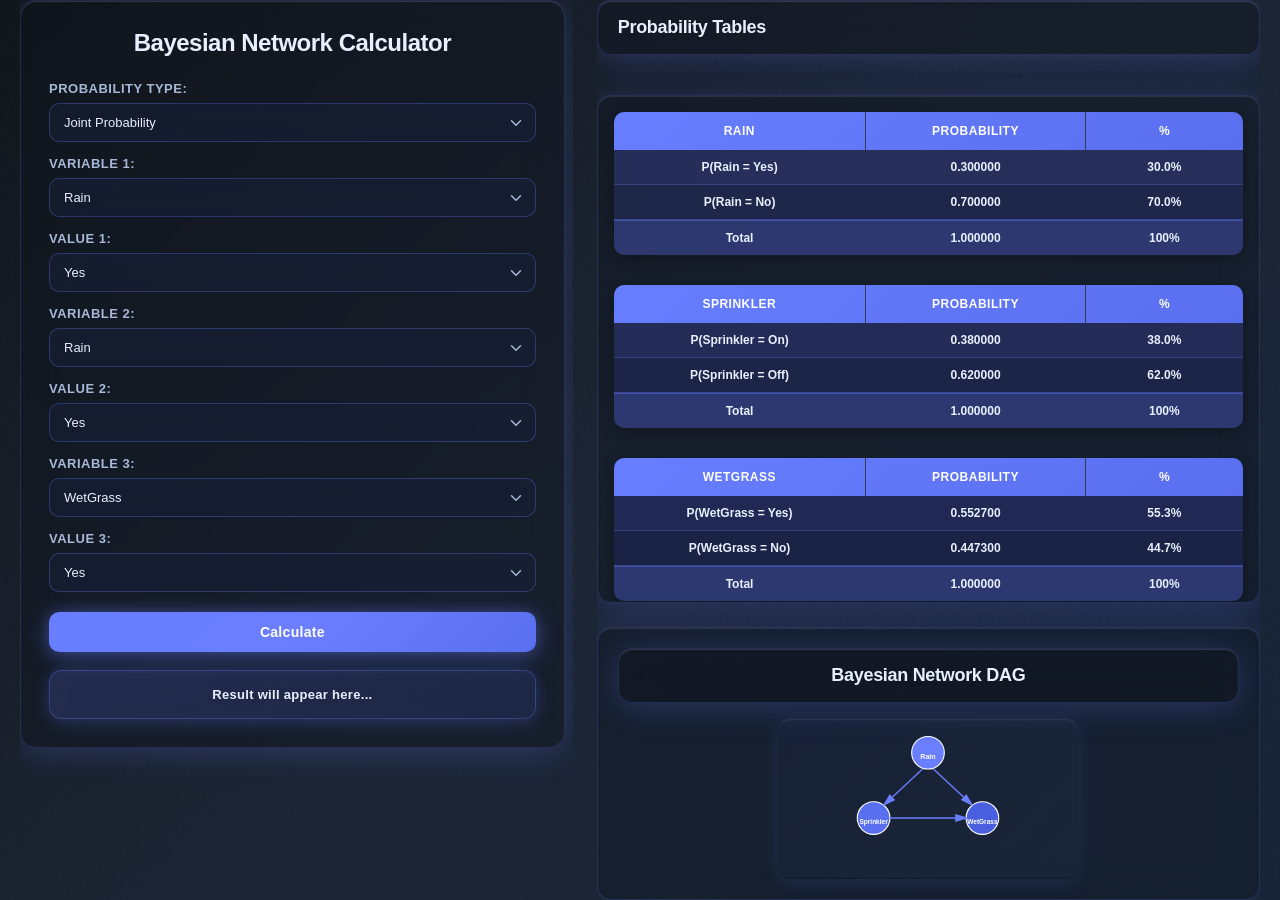
<file: Rain-Sprinkler/index.html>
<!DOCTYPE html>
<html lang="en">
<head>
  <meta charset="UTF-8">
  <title>Bayesian Network Probability Calculator</title>
  <link rel="stylesheet" href="styles.css">
</head>
<body>

<div class="main-wrapper">
  <div class="left-panel">
    <div class="container">
      <h2>Bayesian Network Calculator</h2>

      <label>Probability Type:</label>
      <select id="probType">
        <option value="joint">Joint Probability</option>
        <option value="marginal">Marginal Probability</option>
        <option value="conditional">Conditional Probability</option>
      </select>

      <label>Variable 1:</label>
      <select id="var1">
        <option value="Rain">Rain</option>
        <option value="Sprinkler">Sprinkler</option>
        <option value="WetGrass">WetGrass</option>
      </select>

      <label>Value 1:</label>
      <select id="val1">
        <option value="Yes">Yes</option>
        <option value="No">No</option>
      </select>

      <label id="var2Label">Variable 2:</label>
      <select id="var2" style="display: none;">
        <option value="Rain">Rain</option>
        <option value="Sprinkler">Sprinkler</option>
        <option value="WetGrass">WetGrass</option>
      </select>

      <label id="val2Label">Value 2:</label>
      <select id="val2" style="display: none;">
        <option value="Yes">Yes</option>
        <option value="No">No</option>
      </select>

      <label id="var3Label">Variable 3:</label>
      <select id="var3" style="display: none;">
        <option value="WetGrass">WetGrass</option>
        <option value="Rain">Rain</option>
        <option value="Sprinkler">Sprinkler</option>
      </select>

      <label id="val3Label">Value 3:</label>
      <select id="val3" style="display: none;">
        <option value="Yes">Yes</option>
        <option value="No">No</option>
      </select>

      <label id="condVar1Label">Condition Variable 1:</label>
      <select id="condVar1" style="display: none;">
        <option value="WetGrass">WetGrass</option>
        <option value="Rain">Rain</option>
        <option value="Sprinkler">Sprinkler</option>
      </select>

      <label id="condVal1Label">Condition Value 1:</label>
      <select id="condVal1" style="display: none;">
        <option value="Yes">Yes</option>
        <option value="No">No</option>
      </select>

      <button onclick="calculate()">Calculate</button>

      <div class="result" id="result">
        Result will appear here...
      </div>
    </div>
  </div>

  <div class="table-section">
    <h3>Probability Tables</h3>
    <div id="tableContainer" class="table-wrapper">
    </div>
    
    <div class="dag-container">
      <h3>Bayesian Network DAG</h3>
      <svg width="300" height="160" viewBox="0 0 400 250">
        <!-- Nodes -->
        <circle cx="200" cy="40" r="30" fill="#6b7eff" stroke="#ffffff" stroke-width="2"/>
        <text x="200" y="48" text-anchor="middle" fill="white" font-weight="bold" font-size="13" dominant-baseline="middle">Rain</text>
        
        <circle cx="100" cy="160" r="30" fill="#5a6fef" stroke="#ffffff" stroke-width="2"/>
        <text x="100" y="168" text-anchor="middle" fill="white" font-weight="bold" font-size="12" dominant-baseline="middle">Sprinkler</text>
        
        <circle cx="300" cy="160" r="30" fill="#4a5fdf" stroke="#ffffff" stroke-width="2"/>
        <text x="300" y="168" text-anchor="middle" fill="white" font-weight="bold" font-size="12" dominant-baseline="middle">WetGrass</text>
        
        <!-- Edges with arrows -->
        <defs>
          <marker id="arrowhead" markerWidth="10" markerHeight="10" refX="8" refY="3" orient="auto">
            <polygon points="0 0, 10 3, 0 6" fill="#6b7eff"/>
          </marker>
        </defs>
        
        <line x1="190" y1="70" x2="120" y2="135" stroke="#6b7eff" stroke-width="2.5" marker-end="url(#arrowhead)"/>
        <line x1="210" y1="70" x2="280" y2="135" stroke="#6b7eff" stroke-width="2.5" marker-end="url(#arrowhead)"/>
        <line x1="130" y1="160" x2="270" y2="160" stroke="#6b7eff" stroke-width="2.5" marker-end="url(#arrowhead)"/>
      </svg>
    </div>
  </div>
</div>

<script src="script.js"></script>

</body>
</file>
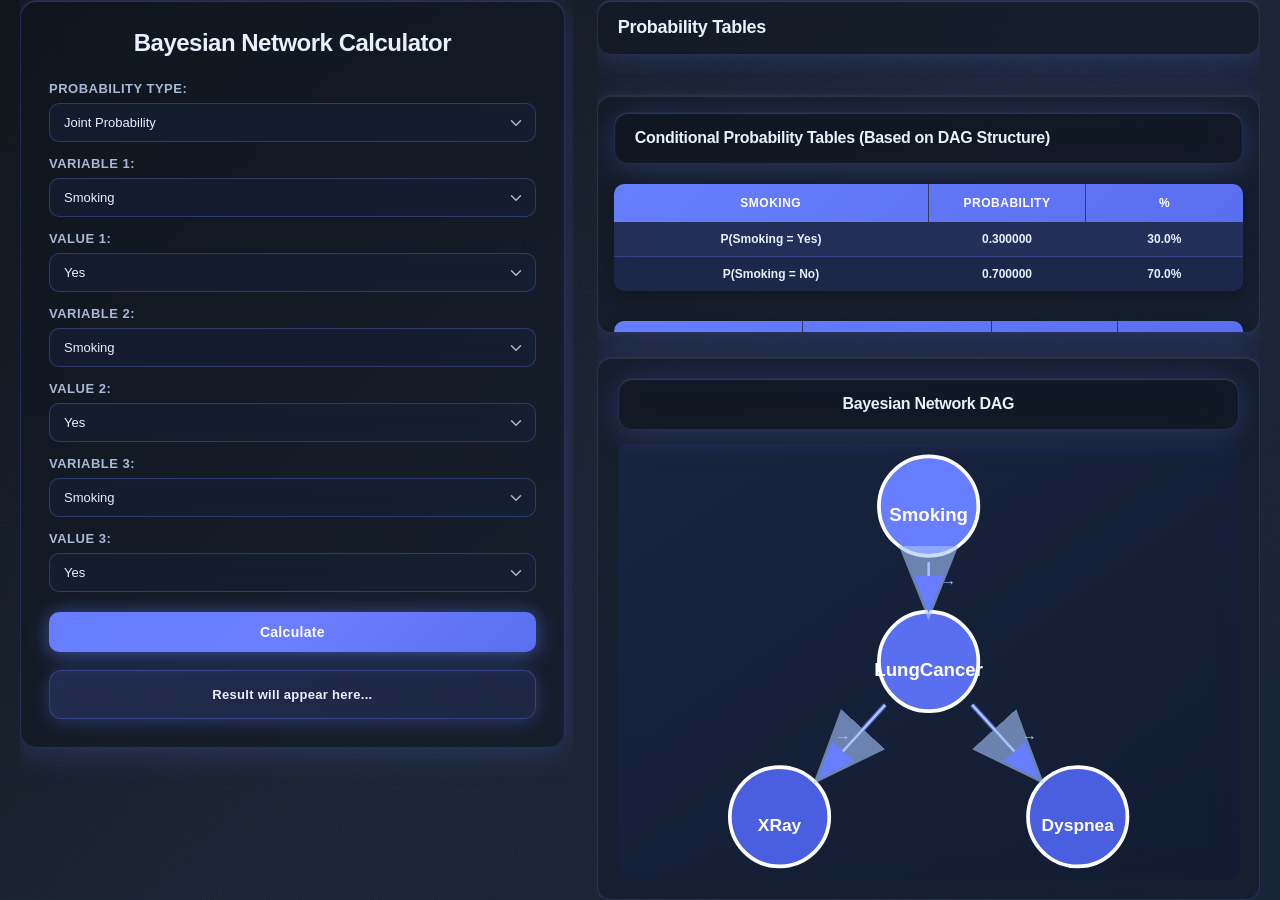
<file: Smoking-LungCancer-XRay-Dyspnea/index.html>
<!DOCTYPE html>
<html lang="en">
<head>
  <meta charset="UTF-8">
  <title>Smoking → LungCancer → XRay/Dyspnea Bayesian Network</title>
  <link rel="stylesheet" href="styles.css">
</head>
<body>

<div class="main-wrapper">
  <div class="left-panel">
    <div class="container">
      <h2>Bayesian Network Calculator</h2>

      <label>Probability Type:</label>
      <select id="probType">
        <option value="joint">Joint Probability</option>
        <option value="marginal">Marginal Probability</option>
        <option value="conditional">Conditional Probability</option>
      </select>

      <label>Variable 1:</label>
      <select id="var1">
        <option value="Smoking">Smoking</option>
        <option value="LungCancer">LungCancer</option>
        <option value="XRay">XRay</option>
        <option value="Dyspnea">Dyspnea</option>
      </select>

      <label>Value 1:</label>
      <select id="val1">
        <option value="Yes">Yes</option>
        <option value="No">No</option>
      </select>

      <label id="var2Label">Variable 2:</label>
      <select id="var2" style="display: none;">
        <option value="Smoking">Smoking</option>
        <option value="LungCancer">LungCancer</option>
        <option value="XRay">XRay</option>
        <option value="Dyspnea">Dyspnea</option>
      </select>

      <label id="val2Label">Value 2:</label>
      <select id="val2" style="display: none;">
        <option value="Yes">Yes</option>
        <option value="No">No</option>
      </select>

      <label id="var3Label">Variable 3:</label>
      <select id="var3" style="display: none;">
        <option value="Smoking">Smoking</option>
        <option value="LungCancer">LungCancer</option>
        <option value="XRay">XRay</option>
        <option value="Dyspnea">Dyspnea</option>
      </select>

      <label id="val3Label">Value 3:</label>
      <select id="val3" style="display: none;">
        <option value="Yes">Yes</option>
        <option value="No">No</option>
      </select>

      <label id="condVar1Label">Condition Variable 1:</label>
      <select id="condVar1" style="display: none;">
        <option value="Smoking">Smoking</option>
        <option value="LungCancer">LungCancer</option>
        <option value="XRay">XRay</option>
        <option value="Dyspnea">Dyspnea</option>
      </select>

      <label id="condVal1Label">Condition Value 1:</label>
      <select id="condVal1" style="display: none;">
        <option value="Yes">Yes</option>
        <option value="No">No</option>
      </select>

      <button onclick="calculate()">Calculate</button>

      <div class="result" id="result">
        Result will appear here...
      </div>
    </div>
  </div>

  <div class="table-section">
    <h3>Probability Tables</h3>
    <div id="tableContainer" class="table-wrapper">
    </div>
    
    <div class="dag-container">
      <h3>Bayesian Network DAG</h3>
      <svg width="100%" height="100%" viewBox="0 0 500 350" style="min-height: 280px;">
        <!-- Background -->
        <defs>
          <linearGradient id="dagBg" x1="0%" y1="0%" x2="100%" y2="100%">
            <stop offset="0%" style="stop-color:#1a2850;stop-opacity:0.5" />
            <stop offset="100%" style="stop-color:#0f1a35;stop-opacity:0.5" />
          </linearGradient>
        </defs>
        <rect width="500" height="350" fill="url(#dagBg)"/>
        
        <!-- Nodes -->
        <!-- Smoking (Top Center) -->
        <circle cx="250" cy="50" r="40" fill="#667eff" stroke="#ffffff" stroke-width="3"/>
        <text x="250" y="58" text-anchor="middle" fill="white" font-weight="900" font-size="15" dominant-baseline="middle">Smoking</text>
        
        <!-- LungCancer (Middle Center) -->
        <circle cx="250" cy="175" r="40" fill="#5a6fef" stroke="#ffffff" stroke-width="3"/>
        <text x="250" y="183" text-anchor="middle" fill="white" font-weight="900" font-size="15" dominant-baseline="middle">LungCancer</text>
        
        <!-- XRay (Bottom Left) -->
        <circle cx="130" cy="300" r="40" fill="#4a5fdf" stroke="#ffffff" stroke-width="3"/>
        <text x="130" y="308" text-anchor="middle" fill="white" font-weight="900" font-size="14" dominant-baseline="middle">XRay</text>
        
        <!-- Dyspnea (Bottom Right) -->
        <circle cx="370" cy="300" r="40" fill="#4a5fdf" stroke="#ffffff" stroke-width="3"/>
        <text x="370" y="308" text-anchor="middle" fill="white" font-weight="900" font-size="14" dominant-baseline="middle">Dyspnea</text>
        
        <!-- Edges with arrows -->
        <defs>
          <marker id="arrowhead" markerWidth="15" markerHeight="15" refX="12" refY="6" orient="auto">
            <polygon points="0 0, 15 6, 0 12" fill="#a8c5ff" stroke="none"/>
          </marker>
          <marker id="arrowhead-glow" markerWidth="15" markerHeight="15" refX="12" refY="6" orient="auto">
            <polygon points="0 0, 15 6, 0 12" fill="#667eff" stroke="none"/>
          </marker>
        </defs>
        
        <!-- Smoking → LungCancer -->
        <line x1="250" y1="95" x2="250" y2="130" stroke="#667eff" stroke-width="4" marker-end="url(#arrowhead)" opacity="0.6"/>
        <line x1="250" y1="95" x2="250" y2="130" stroke="#a8c5ff" stroke-width="2" marker-end="url(#arrowhead-glow)"/>
        <text x="260" y="115" fill="#a8c5ff" font-size="12" font-weight="bold">→</text>
        
        <!-- LungCancer → XRay -->
        <line x1="215" y1="210" x2="165" y2="265" stroke="#667eff" stroke-width="4" marker-end="url(#arrowhead)" opacity="0.6"/>
        <line x1="215" y1="210" x2="165" y2="265" stroke="#a8c5ff" stroke-width="2" marker-end="url(#arrowhead-glow)"/>
        <text x="175" y="240" fill="#a8c5ff" font-size="12" font-weight="bold">→</text>
        
        <!-- LungCancer → Dyspnea -->
        <line x1="285" y1="210" x2="335" y2="265" stroke="#667eff" stroke-width="4" marker-end="url(#arrowhead)" opacity="0.6"/>
        <line x1="285" y1="210" x2="335" y2="265" stroke="#a8c5ff" stroke-width="2" marker-end="url(#arrowhead-glow)"/>
        <text x="325" y="240" fill="#a8c5ff" font-size="12" font-weight="bold">→</text>
      </svg>
    </div>
  </div>
</div>

<script src="script.js"></script>

</body>

</html>
</file>
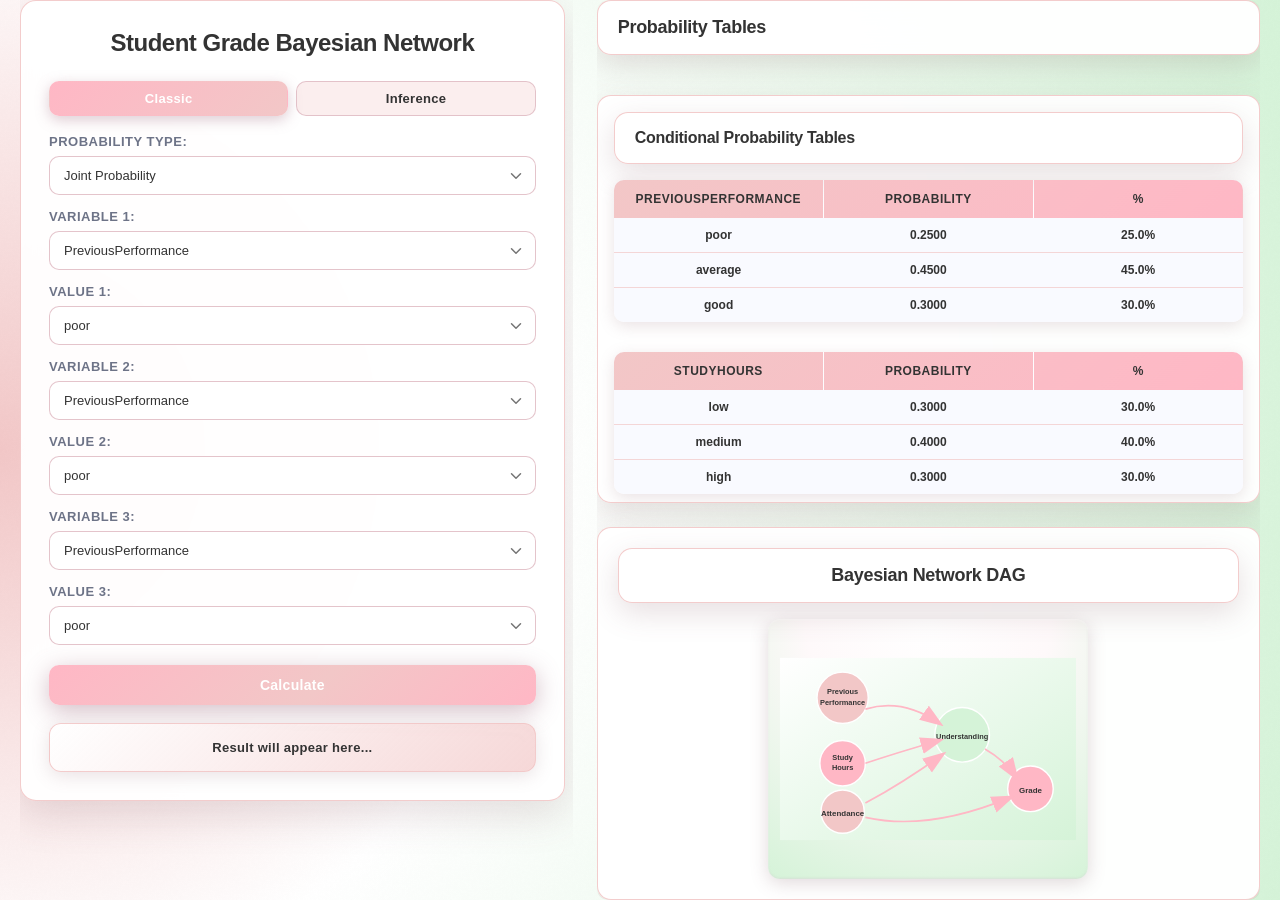
<file: Student-Grade/index.html>
<!DOCTYPE html>
<!-- vanshika -->
<html lang="en">
<head>
  <meta charset="UTF-8">
  <title>Student Grade Bayesian Network</title>
  <link rel="stylesheet" href="styles.css">
</head>
<body>

<div class="main-wrapper">
  <!-- LEFT PANEL -->
  <div class="left-panel">
    <div class="container">
      <h2>Student Grade Bayesian Network</h2>

      <!-- Tab buttons -->
      <div class="tab-bar">
        <button class="tab-btn active" data-tab="tab-classic">Classic</button>
        <button class="tab-btn" data-tab="tab-inference">Inference</button>
      </div>

      <!-- ===== TAB 1: Classic probability ===== -->
      <div id="tab-classic" class="tab-panel active">

        <label>Probability Type:</label>
        <select id="probType">
          <option value="joint">Joint Probability</option>
          <option value="marginal">Marginal Probability</option>
          <option value="conditional">Conditional Probability</option>
        </select>

        <label>Variable 1:</label>
        <select id="var1">
          <option value="PreviousPerformance">PreviousPerformance</option>
          <option value="StudyHours">StudyHours</option>
          <option value="Attendance">Attendance</option>
          <option value="Understanding">Understanding</option>
          <option value="Grade">Grade</option>
        </select>

        <label>Value 1:</label>
        <select id="val1"></select>

        <label id="var2Label">Variable 2:</label>
        <select id="var2" style="display:none;">
          <option value="PreviousPerformance">PreviousPerformance</option>
          <option value="StudyHours">StudyHours</option>
          <option value="Attendance">Attendance</option>
          <option value="Understanding">Understanding</option>
          <option value="Grade">Grade</option>
        </select>

        <label id="val2Label">Value 2:</label>
        <select id="val2" style="display:none;"></select>

        <label id="var3Label">Variable 3:</label>
        <select id="var3" style="display:none;">
          <option value="PreviousPerformance">PreviousPerformance</option>
          <option value="StudyHours">StudyHours</option>
          <option value="Attendance">Attendance</option>
          <option value="Understanding">Understanding</option>
          <option value="Grade">Grade</option>
        </select>

        <label id="val3Label">Value 3:</label>
        <select id="val3" style="display:none;"></select>

        <label id="condVar1Label">Condition Variable:</label>
        <select id="condVar1" style="display:none;">
          <option value="PreviousPerformance">PreviousPerformance</option>
          <option value="StudyHours">StudyHours</option>
          <option value="Attendance">Attendance</option>
          <option value="Understanding">Understanding</option>
          <option value="Grade">Grade</option>
        </select>

        <label id="condVal1Label">Condition Value:</label>
        <select id="condVal1" style="display:none;"></select>

        <button onclick="calculate()">Calculate</button>

        <div class="result" id="result">Result will appear here...</div>
      </div>

      <!-- ===== TAB 2: Inference engine ===== -->
      <div id="tab-inference" class="tab-panel">

        <label>Query Variable:</label>
        <select id="inferQueryVar">
          <!-- filled by JS -->
        </select>

        <label>Inference Method:</label>
        <select id="inferMethod">
          <option value="enumeration">Exact — Enumeration</option>
          <option value="rejection">Approximate — Rejection Sampling</option>
          <option value="likelihood">Approximate — Likelihood Weighting</option>
        </select>

        <label>Evidence:</label>
        <div id="evidenceRows"></div>
        <button onclick="addEvidenceRow()" style="margin-top:8px;background:linear-gradient(135deg,#d5f3d8,#b2e8b8);color:#333;box-shadow:none;font-size:12px;padding:8px;">
          + Add Evidence Variable
        </button>

        <button onclick="runInference()" style="margin-top:12px;">Run Inference</button>

        <div class="result" id="inferResult" style="text-align:left;">Result will appear here...</div>
      </div>

    </div><!-- .container -->
  </div><!-- .left-panel -->

  <!-- RIGHT PANEL -->
  <div class="table-section">
    <h3>Probability Tables</h3>
    <div id="tableContainer" class="table-wrapper"></div>

    <div class="dag-container">
      <h3>Bayesian Network DAG</h3>
      <svg width="100%" height="100%" viewBox="0 0 520 320" style="min-height:260px;">
        <defs>
          <linearGradient id="dagBgStudent" x1="0%" y1="0%" x2="100%" y2="100%">
            <stop offset="0%" style="stop-color:#FFFFFF;stop-opacity:1"/>
            <stop offset="100%" style="stop-color:#D5F3D8;stop-opacity:1"/>
          </linearGradient>
          <marker id="arrowheadStudent" markerWidth="14" markerHeight="14" refX="11" refY="5" orient="auto">
            <polygon points="0 0, 14 5, 0 10" fill="#FFB7C5" stroke="none"/>
          </marker>
        </defs>
        <rect width="520" height="320" fill="url(#dagBgStudent)"/>

        <!-- PreviousPerformance -->
        <circle cx="110" cy="70"  r="45" fill="#F2C7C7" stroke="#fff" stroke-width="2.5"/>
        <text x="110" y="64"  text-anchor="middle" fill="#333" font-weight="700" font-size="13">Previous</text>
        <text x="110" y="82"  text-anchor="middle" fill="#333" font-weight="700" font-size="13">Performance</text>

        <!-- StudyHours -->
        <circle cx="110" cy="185" r="40" fill="#FFB7C5" stroke="#fff" stroke-width="2.5"/>
        <text x="110" y="179" text-anchor="middle" fill="#333" font-weight="700" font-size="13">Study</text>
        <text x="110" y="197" text-anchor="middle" fill="#333" font-weight="700" font-size="13">Hours</text>

        <!-- Attendance -->
        <circle cx="110" cy="270" r="38" fill="#F2C7C7" stroke="#fff" stroke-width="2.5"/>
        <text x="110" y="274" text-anchor="middle" dominant-baseline="middle" fill="#333" font-weight="700" font-size="14">Attendance</text>

        <!-- Understanding -->
        <circle cx="320" cy="135" r="48" fill="#D5F3D8" stroke="#fff" stroke-width="2.5"/>
        <text x="320" y="139" text-anchor="middle" dominant-baseline="middle" fill="#333" font-weight="700" font-size="13">Understanding</text>

        <!-- Grade -->
        <circle cx="440" cy="230" r="40" fill="#FFB7C5" stroke="#fff" stroke-width="2.5"/>
        <text x="440" y="234" text-anchor="middle" dominant-baseline="middle" fill="#333" font-weight="700" font-size="14">Grade</text>

        <!-- Edges -->
        <path d="M 150 90  Q 215 70  280 115" fill="none" stroke="#FFB7C5" stroke-width="3" marker-end="url(#arrowheadStudent)"/>
        <path d="M 150 185 Q 210 165 280 145" fill="none" stroke="#FFB7C5" stroke-width="3" marker-end="url(#arrowheadStudent)"/>
        <path d="M 150 255 Q 215 220 285 170" fill="none" stroke="#FFB7C5" stroke-width="3" marker-end="url(#arrowheadStudent)"/>
        <path d="M 360 160 Q 395 180 415 210" fill="none" stroke="#FFB7C5" stroke-width="3" marker-end="url(#arrowheadStudent)"/>
        <path d="M 150 280 Q 260 305 405 245" fill="none" stroke="#FFB7C5" stroke-width="3" marker-end="url(#arrowheadStudent)"/>
      </svg>
    </div>
  </div>
</div>

<script src="script.js"></script>
</body>
</html>
</file>
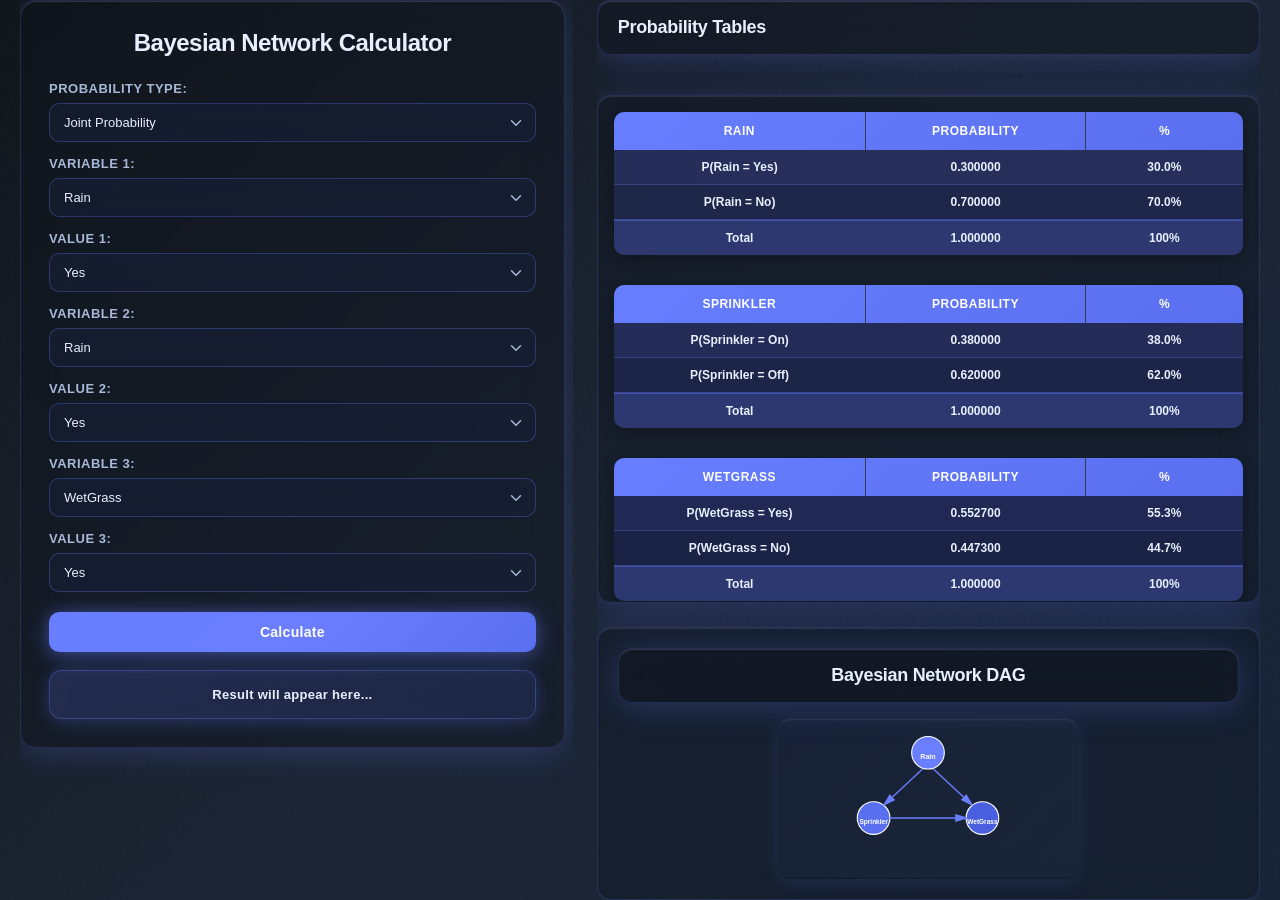
<file: bayesian.html>
<!DOCTYPE html>
<html lang="en">
<head>
  <meta charset="UTF-8">
  <title>Bayesian Network Probability Calculator</title>
  <link rel="stylesheet" href="styles.css">
</head>
<body>

<div class="main-wrapper">
  <div class="left-panel">
    <div class="container">
      <h2>Bayesian Network Calculator</h2>

      <label>Probability Type:</label>
      <select id="probType">
        <option value="joint">Joint Probability</option>
        <option value="marginal">Marginal Probability</option>
        <option value="conditional">Conditional Probability</option>
      </select>

      <label>Variable 1:</label>
      <select id="var1">
        <option value="Rain">Rain</option>
        <option value="Sprinkler">Sprinkler</option>
        <option value="WetGrass">WetGrass</option>
      </select>

      <label>Value 1:</label>
      <select id="val1">
        <option value="Yes">Yes</option>
        <option value="No">No</option>
      </select>

      <label id="var2Label">Variable 2:</label>
      <select id="var2" style="display: none;">
        <option value="Rain">Rain</option>
        <option value="Sprinkler">Sprinkler</option>
        <option value="WetGrass">WetGrass</option>
      </select>

      <label id="val2Label">Value 2:</label>
      <select id="val2" style="display: none;">
        <option value="Yes">Yes</option>
        <option value="No">No</option>
      </select>

      <label id="var3Label">Variable 3:</label>
      <select id="var3" style="display: none;">
        <option value="WetGrass">WetGrass</option>
        <option value="Rain">Rain</option>
        <option value="Sprinkler">Sprinkler</option>
      </select>

      <label id="val3Label">Value 3:</label>
      <select id="val3" style="display: none;">
        <option value="Yes">Yes</option>
        <option value="No">No</option>
      </select>

      <label id="condVar1Label">Condition Variable 1:</label>
      <select id="condVar1" style="display: none;">
        <option value="WetGrass">WetGrass</option>
        <option value="Rain">Rain</option>
        <option value="Sprinkler">Sprinkler</option>
      </select>

      <label id="condVal1Label">Condition Value 1:</label>
      <select id="condVal1" style="display: none;">
        <option value="Yes">Yes</option>
        <option value="No">No</option>
      </select>

      <button onclick="calculate()">Calculate</button>

      <div class="result" id="result">
        Result will appear here...
      </div>
    </div>
  </div>

  <div class="table-section">
    <h3>Probability Tables</h3>
    <div id="tableContainer" class="table-wrapper">
    </div>
    
    <div class="dag-container">
      <h3>Bayesian Network DAG</h3>
      <svg width="300" height="160" viewBox="0 0 400 250">
        <!-- Nodes -->
        <circle cx="200" cy="40" r="30" fill="#6b7eff" stroke="#ffffff" stroke-width="2"/>
        <text x="200" y="48" text-anchor="middle" fill="white" font-weight="bold" font-size="13" dominant-baseline="middle">Rain</text>
        
        <circle cx="100" cy="160" r="30" fill="#5a6fef" stroke="#ffffff" stroke-width="2"/>
        <text x="100" y="168" text-anchor="middle" fill="white" font-weight="bold" font-size="12" dominant-baseline="middle">Sprinkler</text>
        
        <circle cx="300" cy="160" r="30" fill="#4a5fdf" stroke="#ffffff" stroke-width="2"/>
        <text x="300" y="168" text-anchor="middle" fill="white" font-weight="bold" font-size="12" dominant-baseline="middle">WetGrass</text>
        
        <!-- Edges with arrows -->
        <defs>
          <marker id="arrowhead" markerWidth="10" markerHeight="10" refX="8" refY="3" orient="auto">
            <polygon points="0 0, 10 3, 0 6" fill="#6b7eff"/>
          </marker>
        </defs>
        
        <line x1="190" y1="70" x2="120" y2="135" stroke="#6b7eff" stroke-width="2.5" marker-end="url(#arrowhead)"/>
        <line x1="210" y1="70" x2="280" y2="135" stroke="#6b7eff" stroke-width="2.5" marker-end="url(#arrowhead)"/>
        <line x1="130" y1="160" x2="270" y2="160" stroke="#6b7eff" stroke-width="2.5" marker-end="url(#arrowhead)"/>
      </svg>
    </div>
  </div>
</div>

<script src="script.js"></script>

</body>
</file>
<file: Rain-Sprinkler/styles.css>
* {
  margin: 0;
  padding: 0;
  box-sizing: border-box;
}

body {
  font-family: -apple-system, BlinkMacSystemFont, 'Segoe UI', 'Roboto', 'Oxygen', 'Ubuntu', 'Cantarell', sans-serif;
  background: linear-gradient(135deg, #0f1419 0%, #1a2332 50%, #162236 100%);
  background-attachment: fixed;
  display: flex;
  justify-content: center;
  align-items: center;
  height: 100vh;
  padding: 20px;
  margin: 0;
  overflow: hidden;
  position: relative;
}

/* Subtle noise overlay for texture */
body::before {
  content: '';
  position: fixed;
  top: 0;
  left: 0;
  width: 100%;
  height: 100%;
  background-image: url("data:image/svg+xml,%3Csvg viewBox='0 0 400 400' xmlns='http://www.w3.org/2000/svg'%3E%3Cfilter id='noiseFilter'%3E%3CfeTurbulence type='fractalNoise' baseFrequency='0.9' numOctaves='4' seed='2' /%3E%3CfeColorMatrix type='saturate' values='0.3' /%3E%3C/filter%3E%3Crect width='400' height='400' filter='url(%23noiseFilter)' opacity='0.03' /%3E%3C/svg%3E");
  pointer-events: none;
  z-index: 1;
}

body > div {
  position: relative;
  z-index: 2;
}

.main-wrapper {
  display: grid;
  grid-template-columns: 1fr 1.2fr;
  gap: 24px;
  width: 100%;
  max-width: 1400px;
  height: 100vh;
  padding: 0;
  overflow: hidden;
}

.left-panel {
  display: flex;
  flex-direction: column;
  gap: 0;
  overflow-y: auto;
  padding-right: 8px;
  scrollbar-width: thin;
  scrollbar-color: rgba(107, 126, 255, 0.4) transparent;
}

.left-panel::-webkit-scrollbar {
  width: 6px;
}

.left-panel::-webkit-scrollbar-track {
  background: transparent;
}

.left-panel::-webkit-scrollbar-thumb {
  background: rgba(107, 126, 255, 0.4);
  border-radius: 3px;
}

.left-panel::-webkit-scrollbar-thumb:hover {
  background: rgba(107, 126, 255, 0.6);
}

.container {
  background: rgba(15, 20, 32, 0.4);
  backdrop-filter: blur(20px);
  -webkit-backdrop-filter: blur(20px);
  padding: 28px;
  border-radius: 16px;
  box-shadow: 0 8px 32px rgba(107, 126, 255, 0.15), 
              0 0 40px rgba(107, 126, 255, 0.1),
              inset 0 1px 1px rgba(255, 255, 255, 0.15);
  border: 1px solid rgba(107, 126, 255, 0.2);
  flex-shrink: 0;
}

h2 {
  text-align: center;
  margin-bottom: 24px;
  margin-top: 0;
  color: #e8f0ff;
  font-size: 24px;
  font-weight: 700;
  letter-spacing: -0.5px;
}

label {
  font-weight: 600;
  display: block;
  margin-top: 14px;
  color: #a8b8d8;
  font-size: 13px;
  text-transform: uppercase;
  letter-spacing: 0.5px;
}

select, button {
  width: 100%;
  padding: 11px 14px;
  margin-top: 7px;
  border-radius: 10px;
  border: 1.5px solid rgba(107, 126, 255, 0.3);
  font-size: 13px;
  transition: all 0.3s cubic-bezier(0.4, 0, 0.2, 1);
  font-weight: 500;
}

select {
  background: rgba(25, 35, 60, 0.5);
  color: #e8f0ff;
  cursor: pointer;
  appearance: none;
  background-image: url("data:image/svg+xml;charset=UTF-8,%3csvg xmlns='http://www.w3.org/2000/svg' viewBox='0 0 24 24' fill='none' stroke='%23a8b8d8' stroke-width='2' stroke-linecap='round' stroke-linejoin='round'%3e%3cpolyline points='6 9 12 15 18 9'%3e%3c/polyline%3e%3c/svg%3e");
  background-repeat: no-repeat;
  background-position: right 10px center;
  background-size: 18px;
  padding-right: 36px;
  backdrop-filter: blur(10px);
}

select option {
  background: #1a2332;
  color: #e8f0ff;
}

select:hover {
  border-color: #667eff;
  background-color: rgba(102, 126, 255, 0.1);
}

select:focus {
  outline: none;
  border-color: #667eff;
  box-shadow: 0 0 0 3px rgba(102, 126, 255, 0.15);
  background-color: rgba(102, 126, 255, 0.05);
}

button {
  margin-top: 20px;
  padding: 12px;
  background: linear-gradient(135deg, #667eff 0%, #6b7eff 50%, #5a6fef 100%);
  color: #ffffff;
  font-weight: 700;
  cursor: pointer;
  border: none;
  box-shadow: 0 4px 25px rgba(102, 126, 255, 0.4),
              0 0 15px rgba(102, 126, 255, 0.2);
  font-size: 14px;
  letter-spacing: 0.3px;
}

button:hover {
  background: linear-gradient(135deg, #7b8eff 0%, #7b8eff 50%, #6a7fff 100%);
  box-shadow: 0 8px 35px rgba(102, 126, 255, 0.5),
              0 0 25px rgba(102, 126, 255, 0.3);
  transform: translateY(-2px);
}

button:active {
  transform: translateY(0);
  box-shadow: 0 2px 15px rgba(102, 126, 255, 0.3);
}

.result {
  margin-top: 18px;
  background: linear-gradient(135deg, rgba(102, 126, 255, 0.2) 0%, rgba(90, 111, 239, 0.15) 100%);
  backdrop-filter: blur(10px);
  padding: 16px 18px;
  border-radius: 12px;
  font-size: 13px;
  color: #e8f0ff;
  border: 1px solid rgba(102, 126, 255, 0.3);
  font-weight: 600;
  text-align: center;
  letter-spacing: 0.3px;
  box-shadow: 0 4px 20px rgba(102, 126, 255, 0.2),
              0 0 15px rgba(102, 126, 255, 0.1);
}

.dag-container {
  background: rgba(15, 20, 32, 0.3);
  backdrop-filter: blur(20px);
  -webkit-backdrop-filter: blur(20px);
  padding: 20px;
  border-radius: 14px;
  box-shadow: 0 8px 32px rgba(107, 126, 255, 0.15),
              0 0 40px rgba(107, 126, 255, 0.1),
              inset 0 1px 1px rgba(255, 255, 255, 0.1);
  text-align: center;
  border: 1px solid rgba(107, 126, 255, 0.2);
  flex-shrink: 0;
  overflow: hidden;
  margin-top: 0;
}

.dag-container h3 {
  margin-top: 0;
  margin-bottom: 14px;
  color: #e8f0ff;
  font-size: 16px;
  font-weight: 700;
  letter-spacing: -0.3px;
}

.dag-container svg {
  background: linear-gradient(135deg, rgba(25, 35, 60, 0.6) 0%, rgba(35, 45, 70, 0.4) 100%);
  border-radius: 12px;
  padding: 12px;
  box-shadow: inset 0 1px 2px rgba(255, 255, 255, 0.1),
              inset 0 -1px 2px rgba(0, 0, 0, 0.3),
              0 4px 20px rgba(107, 126, 255, 0.15);
  display: block;
  margin: 0 auto;
  max-width: 100%;
  width: 300px;
  height: 160px;
  transition: all 0.3s ease;
}

.dag-container svg:hover {
  box-shadow: inset 0 1px 2px rgba(255, 255, 255, 0.1),
              inset 0 -1px 2px rgba(0, 0, 0, 0.3),
              0 8px 30px rgba(107, 126, 255, 0.25);
}

.table-section {
  margin-top: 0;
  background: transparent;
  padding: 0;
  border-radius: 10px;
  border-left: none;
  flex: 1;
  overflow: auto;
  display: flex;
  flex-direction: column;
  gap: 24px;
  scrollbar-width: thin;
  scrollbar-color: rgba(107, 126, 255, 0.4) transparent;
}

.table-section::-webkit-scrollbar {
  width: 6px;
}

.table-section::-webkit-scrollbar-track {
  background: transparent;
}

.table-section::-webkit-scrollbar-thumb {
  background: rgba(107, 126, 255, 0.4);
  border-radius: 3px;
}

.table-section::-webkit-scrollbar-thumb:hover {
  background: rgba(107, 126, 255, 0.6);
}

.table-section h3 {
  margin-top: 0;
  margin-bottom: 16px;
  color: #e8f0ff;
  font-size: 18px;
  font-weight: 700;
  letter-spacing: -0.3px;
  padding: 16px 20px;
  background: rgba(15, 20, 32, 0.4);
  backdrop-filter: blur(20px);
  -webkit-backdrop-filter: blur(20px);
  border-radius: 14px;
  box-shadow: 0 8px 32px rgba(107, 126, 255, 0.15),
              0 0 40px rgba(107, 126, 255, 0.1),
              inset 0 1px 1px rgba(255, 255, 255, 0.15);
  border-left: 4px solid #667eff;
  border: 1px solid rgba(107, 126, 255, 0.2);
}

.table-wrapper {
  overflow-x: auto;
  overflow-y: auto;
  flex: 1;
  max-height: 100%;
  padding: 16px;
  background: rgba(15, 20, 32, 0.3);
  border-radius: 14px;
  box-shadow: 0 8px 32px rgba(107, 126, 255, 0.15),
              0 0 40px rgba(107, 126, 255, 0.1),
              inset 0 1px 1px rgba(255, 255, 255, 0.1);
  border: 1px solid rgba(107, 126, 255, 0.2);
  backdrop-filter: blur(20px);
  -webkit-backdrop-filter: blur(20px);
}

.table-wrapper::-webkit-scrollbar {
  width: 6px;
  height: 6px;
}

.table-wrapper::-webkit-scrollbar-track {
  background: transparent;
}

.table-wrapper::-webkit-scrollbar-thumb {
  background: rgba(107, 126, 255, 0.3);
  border-radius: 3px;
}

.table-wrapper::-webkit-scrollbar-thumb:hover {
  background: rgba(107, 126, 255, 0.5);
}

table {
  width: 100%;
  border-collapse: collapse;
  background: rgba(20, 28, 50, 0.8);
  border-radius: 10px;
  overflow: hidden;
  box-shadow: 0 4px 16px rgba(0, 0, 0, 0.3);
  font-size: 12px;
  table-layout: fixed;
  margin-bottom: 12px;
}

table:last-child {
  margin-bottom: 0;
}

thead {
  background: linear-gradient(135deg, #667eff 0%, #5a6fef 100%);
  color: #ffffff;
  font-weight: 800;
  position: sticky;
  top: 0;
  z-index: 10;
  letter-spacing: 0.5px;
}

th {
  padding: 12px 8px;
  text-align: center;
  font-size: 12px;
  border-right: 1px solid rgba(255, 255, 255, 0.15);
  word-wrap: break-word;
  text-transform: uppercase;
  color: #ffffff;
  font-weight: 800;
}

th:last-child {
  border-right: none;
}

td {
  padding: 10px 8px;
  text-align: center;
  font-size: 12px;
  border-bottom: 1px solid rgba(107, 126, 255, 0.25);
  color: #e8f0ff;
  word-wrap: break-word;
  font-weight: 600;
}

tbody tr:hover {
  background: rgba(102, 126, 255, 0.25);
}

tbody tr:last-child td {
  border-bottom: none;
}

.rain-yes {
  background: rgba(107, 126, 255, 0.2);
}

.rain-no {
  background: rgba(107, 126, 255, 0.12);
}

.sprinkler-on {
  background: rgba(90, 111, 239, 0.2);
}

.sprinkler-off {
  background: rgba(90, 111, 239, 0.12);
}

.wetgrass-yes {
  background: rgba(74, 95, 223, 0.2);
}

.wetgrass-no {
  background: rgba(74, 95, 223, 0.12);
}

.total-row {
  background: rgba(102, 126, 255, 0.3) !important;
  font-weight: 700;
  border-top: 2px solid rgba(102, 126, 255, 0.4);
}

/* ===== RESPONSIVE DESIGN ===== */
@media (max-width: 1024px) {
  .main-wrapper {
    grid-template-columns: 1fr;
    gap: 16px;
  }
  
  .container {
    padding: 20px;
  }
  
  h2 {
    font-size: 20px;
    margin-bottom: 16px;
  }
}

@media (max-height: 700px) {
  .container {
    padding: 16px;
  }
  
  h2 {
    margin-bottom: 12px;
    font-size: 20px;
  }
  
  label {
    margin-top: 8px;
  }
  
  select, button {
    padding: 9px 12px;
    font-size: 12px;
  }
}
</file>
<file: Smoking-LungCancer-XRay-Dyspnea/styles.css>
* {
  margin: 0;
  padding: 0;
  box-sizing: border-box;
}

body {
  font-family: -apple-system, BlinkMacSystemFont, 'Segoe UI', 'Roboto', 'Oxygen', 'Ubuntu', 'Cantarell', sans-serif;
  background: linear-gradient(135deg, #0f1419 0%, #1a2332 50%, #162236 100%);
  background-attachment: fixed;
  display: flex;
  justify-content: center;
  align-items: center;
  height: 100vh;
  padding: 20px;
  margin: 0;
  overflow: auto;
  position: relative;
  scrollbar-width: thin;
  scrollbar-color: rgba(107, 126, 255, 0.4) transparent;
}

/* Subtle noise overlay for texture */
body::before {
  content: '';
  position: fixed;
  top: 0;
  left: 0;
  width: 100%;
  height: 100%;
  background-image: url("data:image/svg+xml,%3Csvg viewBox='0 0 400 400' xmlns='http://www.w3.org/2000/svg'%3E%3Cfilter id='noiseFilter'%3E%3CfeTurbulence type='fractalNoise' baseFrequency='0.9' numOctaves='4' seed='2' /%3E%3CfeColorMatrix type='saturate' values='0.3' /%3E%3C/filter%3E%3Crect width='400' height='400' filter='url(%23noiseFilter)' opacity='0.03' /%3E%3C/svg%3E");
  pointer-events: none;
  z-index: 1;
}

body > div {
  position: relative;
  z-index: 2;
}

body::-webkit-scrollbar {
  width: 8px;
}

body::-webkit-scrollbar-track {
  background: transparent;
}

body::-webkit-scrollbar-thumb {
  background: rgba(107, 126, 255, 0.4);
  border-radius: 4px;
}

body::-webkit-scrollbar-thumb:hover {
  background: rgba(107, 126, 255, 0.6);
}

.main-wrapper {
  display: grid;
  grid-template-columns: 1fr 1.2fr;
  gap: 24px;
  width: 100%;
  max-width: 1400px;
  height: 100vh;
  padding: 0;
  overflow: hidden;
}

/* ===== LEFT PANEL - CALCULATOR ===== */
.left-panel {
  display: flex;
  flex-direction: column;
  gap: 0;
  overflow-y: auto;
  padding-right: 8px;
  scrollbar-width: thin;
  scrollbar-color: rgba(107, 126, 255, 0.4) transparent;
}

.left-panel::-webkit-scrollbar {
  width: 6px;
}

.left-panel::-webkit-scrollbar-track {
  background: transparent;
}

.left-panel::-webkit-scrollbar-thumb {
  background: rgba(107, 126, 255, 0.4);
  border-radius: 3px;
}

.left-panel::-webkit-scrollbar-thumb:hover {
  background: rgba(107, 126, 255, 0.6);
}

.container {
  background: rgba(15, 20, 32, 0.4);
  backdrop-filter: blur(20px);
  -webkit-backdrop-filter: blur(20px);
  padding: 28px;
  border-radius: 16px;
  box-shadow: 0 8px 32px rgba(107, 126, 255, 0.15), 
              0 0 40px rgba(107, 126, 255, 0.1),
              inset 0 1px 1px rgba(255, 255, 255, 0.15);
  border: 1px solid rgba(107, 126, 255, 0.2);
  flex-shrink: 0;
}

h2 {
  text-align: center;
  margin-bottom: 24px;
  margin-top: 0;
  color: #e8f0ff;
  font-size: 24px;
  font-weight: 700;
  letter-spacing: -0.5px;
}

label {
  font-weight: 600;
  display: block;
  margin-top: 14px;
  color: #a8b8d8;
  font-size: 13px;
  text-transform: uppercase;
  letter-spacing: 0.5px;
}

label:first-of-type {
  margin-top: 0;
}

select, button {
  width: 100%;
  padding: 11px 14px;
  margin-top: 7px;
  border-radius: 10px;
  border: 1.5px solid rgba(107, 126, 255, 0.3);
  font-size: 13px;
  transition: all 0.3s cubic-bezier(0.4, 0, 0.2, 1);
  font-weight: 500;
}

select {
  background: rgba(25, 35, 60, 0.5);
  color: #e8f0ff;
  cursor: pointer;
  appearance: none;
  background-image: url("data:image/svg+xml;charset=UTF-8,%3csvg xmlns='http://www.w3.org/2000/svg' viewBox='0 0 24 24' fill='none' stroke='%23a8b8d8' stroke-width='2' stroke-linecap='round' stroke-linejoin='round'%3e%3cpolyline points='6 9 12 15 18 9'%3e%3c/polyline%3e%3c/svg%3e");
  background-repeat: no-repeat;
  background-position: right 10px center;
  background-size: 18px;
  padding-right: 36px;
  backdrop-filter: blur(10px);
}

select option {
  background: #1a2332;
  color: #e8f0ff;
}

select:hover {
  border-color: #667eff;
  background-color: rgba(102, 126, 255, 0.1);
}

select:focus {
  outline: none;
  border-color: #667eff;
  box-shadow: 0 0 0 3px rgba(102, 126, 255, 0.15);
  background-color: rgba(102, 126, 255, 0.05);
}

button {
  margin-top: 20px;
  padding: 12px;
  background: linear-gradient(135deg, #667eff 0%, #6b7eff 50%, #5a6fef 100%);
  color: #ffffff;
  font-weight: 700;
  cursor: pointer;
  border: none;
  box-shadow: 0 4px 25px rgba(102, 126, 255, 0.4),
              0 0 15px rgba(102, 126, 255, 0.2);
  font-size: 14px;
  letter-spacing: 0.3px;
}

button:hover {
  background: linear-gradient(135deg, #7b8eff 0%, #7b8eff 50%, #6a7fff 100%);
  box-shadow: 0 8px 35px rgba(102, 126, 255, 0.5),
              0 0 25px rgba(102, 126, 255, 0.3);
  transform: translateY(-2px);
}

button:active {
  transform: translateY(0);
  box-shadow: 0 2px 15px rgba(102, 126, 255, 0.3);
}

.result {
  margin-top: 18px;
  background: linear-gradient(135deg, rgba(102, 126, 255, 0.2) 0%, rgba(90, 111, 239, 0.15) 100%);
  backdrop-filter: blur(10px);
  padding: 16px 18px;
  border-radius: 12px;
  font-size: 13px;
  color: #e8f0ff;
  border: 1px solid rgba(102, 126, 255, 0.3);
  font-weight: 600;
  text-align: center;
  letter-spacing: 0.3px;
  box-shadow: 0 4px 20px rgba(102, 126, 255, 0.2),
              0 0 15px rgba(102, 126, 255, 0.1);
}

/* ===== RIGHT PANEL - TABLES & DAG ===== */
.table-section {
  margin-top: 0;
  background: transparent;
  padding: 0;
  border-radius: 10px;
  border-left: none;
  flex: 1;
  overflow: auto;
  display: flex;
  flex-direction: column;
  gap: 24px;
  scrollbar-width: thin;
  scrollbar-color: rgba(107, 126, 255, 0.4) transparent;
}

.table-section::-webkit-scrollbar {
  width: 6px;
}

.table-section::-webkit-scrollbar-track {
  background: transparent;
}

.table-section::-webkit-scrollbar-thumb {
  background: rgba(107, 126, 255, 0.4);
  border-radius: 3px;
}

.table-section::-webkit-scrollbar-thumb:hover {
  background: rgba(107, 126, 255, 0.6);
}

.table-section h3 {
  margin-top: 0;
  margin-bottom: 16px;
  color: #e8f0ff;
  font-size: 18px;
  font-weight: 700;
  letter-spacing: -0.3px;
  padding: 16px 20px;
  background: rgba(15, 20, 32, 0.4);
  backdrop-filter: blur(20px);
  -webkit-backdrop-filter: blur(20px);
  border-radius: 14px;
  box-shadow: 0 8px 32px rgba(107, 126, 255, 0.15),
              0 0 40px rgba(107, 126, 255, 0.1),
              inset 0 1px 1px rgba(255, 255, 255, 0.15);
  border-left: 4px solid #667eff;
  border: 1px solid rgba(107, 126, 255, 0.2);
}

.table-wrapper {
  overflow-x: auto;
  overflow-y: auto;
  flex: 1;
  max-height: 100%;
  padding: 16px;
  background: rgba(15, 20, 32, 0.3);
  border-radius: 14px;
  box-shadow: 0 8px 32px rgba(107, 126, 255, 0.15),
              0 0 40px rgba(107, 126, 255, 0.1),
              inset 0 1px 1px rgba(255, 255, 255, 0.1);
  border: 1px solid rgba(107, 126, 255, 0.2);
  backdrop-filter: blur(20px);
  -webkit-backdrop-filter: blur(20px);
}

.table-wrapper::-webkit-scrollbar {
  width: 6px;
  height: 6px;
}

.table-wrapper::-webkit-scrollbar-track {
  background: transparent;
}

.table-wrapper::-webkit-scrollbar-thumb {
  background: rgba(107, 126, 255, 0.3);
  border-radius: 3px;
}

.table-wrapper::-webkit-scrollbar-thumb:hover {
  background: rgba(107, 126, 255, 0.5);
}

table {
  width: 100%;
  border-collapse: collapse;
  background: rgba(20, 28, 50, 0.8);
  border-radius: 10px;
  overflow: hidden;
  box-shadow: 0 4px 16px rgba(0, 0, 0, 0.3);
  font-size: 12px;
  table-layout: fixed;
  margin-bottom: 12px;
}

table:last-child {
  margin-bottom: 0;
}

thead {
  background: linear-gradient(135deg, #667eff 0%, #5a6fef 100%);
  color: #ffffff;
  font-weight: 800;
  position: sticky;
  top: 0;
  z-index: 10;
  letter-spacing: 0.5px;
}

th {
  padding: 12px 8px;
  text-align: center;
  font-size: 12px;
  border-right: 1px solid rgba(255, 255, 255, 0.15);
  word-wrap: break-word;
  text-transform: uppercase;
  color: #ffffff;
  font-weight: 800;
}

th:last-child {
  border-right: none;
}

td {
  padding: 10px 8px;
  text-align: center;
  font-size: 12px;
  border-bottom: 1px solid rgba(107, 126, 255, 0.25);
  color: #e8f0ff;
  word-wrap: break-word;
  font-weight: 600;
}

tbody tr:hover {
  background: rgba(102, 126, 255, 0.25);
}

tbody tr:last-child td {
  border-bottom: none;
}

.smoking-yes {
  background: rgba(102, 126, 255, 0.2);
}

.smoking-no {
  background: rgba(102, 126, 255, 0.12);
}

.lungcancer-yes {
  background: rgba(90, 111, 239, 0.2);
}

.lungcancer-no {
  background: rgba(90, 111, 239, 0.12);
}

.xray-yes {
  background: rgba(74, 95, 223, 0.2);
}

.xray-no {
  background: rgba(74, 95, 223, 0.12);
}

.dyspnea-yes {
  background: rgba(102, 126, 255, 0.2);
}

.dyspnea-no {
  background: rgba(102, 126, 255, 0.12);
}

.total-row {
  background: rgba(102, 126, 255, 0.3) !important;
  font-weight: 700;
  border-top: 2px solid rgba(102, 126, 255, 0.4);
}

/* ===== DAG CONTAINER ===== */
.dag-container {
  background: rgba(15, 20, 32, 0.3);
  backdrop-filter: blur(20px);
  -webkit-backdrop-filter: blur(20px);
  padding: 20px;
  border-radius: 14px;
  box-shadow: 0 8px 32px rgba(107, 126, 255, 0.15),
              0 0 40px rgba(107, 126, 255, 0.1),
              inset 0 1px 1px rgba(255, 255, 255, 0.1);
  text-align: center;
  border: 1px solid rgba(107, 126, 255, 0.2);
  flex-shrink: 0;
  overflow: hidden;
  margin-top: 0;
  min-height: 320px;
  display: flex;
  flex-direction: column;
}

.dag-container h3 {
  margin-top: 0;
  margin-bottom: 14px;
  color: #e8f0ff;
  font-size: 16px;
  font-weight: 700;
  letter-spacing: -0.3px;
}

.dag-container svg {
  flex: 1;
  background: transparent;
  border-radius: 8px;
  transition: all 0.3s ease;
}

.dag-container svg:hover {
  filter: brightness(1.1);
}

/* ===== RESPONSIVE DESIGN ===== */
@media (max-width: 1024px) {
  .main-wrapper {
    grid-template-columns: 1fr;
    gap: 16px;
  }
  
  .container {
    padding: 20px;
  }
  
  h2 {
    font-size: 20px;
    margin-bottom: 16px;
  }
}

@media (max-height: 700px) {
  .container {
    padding: 16px;
  }
  
  h2 {
    margin-bottom: 12px;
    font-size: 20px;
  }
  
  label {
    margin-top: 8px;
  }
  
  select, button {
    padding: 9px 12px;
    font-size: 12px;
  }
}
</file>
<file: Student-Grade/styles.css>
* {
  margin: 0;
  padding: 0;
  box-sizing: border-box;
}

/* vanshika */
:root {
  --sg-pink-light: #F2C7C7;
  --sg-pink-bright: #FFB7C5;
  --sg-mint: #D5F3D8;
  --sg-white: #FFFFFF;
  --sg-text-main: #333333;
}

body {
  font-family: -apple-system, BlinkMacSystemFont, 'Segoe UI', 'Roboto', 'Oxygen', 'Ubuntu', 'Cantarell', sans-serif;
  background: radial-gradient(circle at left, var(--sg-pink-light) 0%, var(--sg-white) 40%, var(--sg-mint) 100%);
  background-attachment: fixed;
  display: flex;
  justify-content: center;
  align-items: center;
  height: 100vh;
  padding: 20px;
  margin: 0;
  overflow: hidden;
  position: relative;
}

body::before {
  content: '';
  position: fixed;
  top: 0;
  left: 0;
  width: 100%;
  height: 100%;
  background-image: url("data:image/svg+xml,%3Csvg viewBox='0 0 400 400' xmlns='http://www.w3.org/2000/svg'%3E%3Cfilter id='noiseFilter'%3E%3CfeTurbulence type='fractalNoise' baseFrequency='0.8' numOctaves='3' seed='2' /%3E%3CfeColorMatrix type='saturate' values='0.2' /%3E%3C/filter%3E%3Crect width='400' height='400' filter='url(%23noiseFilter)' opacity='0.02' /%3E%3C/svg%3E");
  pointer-events: none;
  z-index: 1;
}

body > div {
  position: relative;
  z-index: 2;
}

.main-wrapper {
  display: grid;
  grid-template-columns: 1fr 1.2fr;
  gap: 24px;
  width: 100%;
  max-width: 1400px;
  height: 100vh;
  padding: 0;
  overflow: hidden;
}

.left-panel {
  display: flex;
  flex-direction: column;
  gap: 0;
  overflow-y: auto;
  padding-right: 8px;
  scrollbar-width: thin;
  scrollbar-color: rgba(200, 160, 170, 0.4) transparent;
}

.left-panel::-webkit-scrollbar {
  width: 6px;
}

.left-panel::-webkit-scrollbar-track {
  background: transparent;
}

.left-panel::-webkit-scrollbar-thumb {
  background: rgba(200, 160, 170, 0.4);
  border-radius: 3px;
}

.left-panel::-webkit-scrollbar-thumb:hover {
  background: rgba(200, 160, 170, 0.7);
}

.container {
  background: rgba(255, 255, 255, 0.95);
  backdrop-filter: blur(20px);
  -webkit-backdrop-filter: blur(20px);
  padding: 28px;
  border-radius: 16px;
  box-shadow: 0 14px 40px rgba(120, 80, 90, 0.18);
  border: 1px solid rgba(242, 199, 199, 0.9);
  flex-shrink: 0;
}

h2 {
  text-align: center;
  margin-bottom: 24px;
  margin-top: 0;
  color: var(--sg-text-main);
  font-size: 24px;
  font-weight: 700;
  letter-spacing: -0.5px;
}

label {
  font-weight: 600;
  display: block;
  margin-top: 14px;
  color: #6d7387;
  font-size: 13px;
  text-transform: uppercase;
  letter-spacing: 0.5px;
}

select,
button {
  width: 100%;
  padding: 11px 14px;
  margin-top: 7px;
  border-radius: 10px;
  border: 1.5px solid rgba(225, 190, 198, 0.9);
  font-size: 13px;
  transition: all 0.25s ease;
  font-weight: 500;
}

select {
  background: rgba(255, 255, 255, 0.98);
  color: var(--sg-text-main);
  cursor: pointer;
  appearance: none;
  background-image: url("data:image/svg+xml;charset=UTF-8,%3csvg xmlns='http://www.w3.org/2000/svg' viewBox='0 0 24 24' fill='none' stroke='%23757575' stroke-width='2' stroke-linecap='round' stroke-linejoin='round'%3e%3cpolyline points='6 9 12 15 18 9'%3e%3c/polyline%3e%3c/svg%3e");
  background-repeat: no-repeat;
  background-position: right 10px center;
  background-size: 18px;
  padding-right: 36px;
  backdrop-filter: blur(10px);
}

select option {
  background: #ffffff;
  color: var(--sg-text-main);
}

select:hover {
  border-color: #f2c7c7;
  background-color: #fff7f8;
}

select:focus {
  outline: none;
  border-color: #ffb7c5;
  box-shadow: 0 0 0 3px rgba(255, 183, 197, 0.35);
  background-color: #fff9fb;
}

button {
  margin-top: 20px;
  padding: 12px;
  background: linear-gradient(135deg, var(--sg-pink-bright) 0%, var(--sg-pink-light) 55%, var(--sg-pink-bright) 100%);
  color: #ffffff;
  font-weight: 700;
  cursor: pointer;
  border: none;
  box-shadow: 0 6px 24px rgba(160, 110, 130, 0.45);
  font-size: 14px;
  letter-spacing: 0.3px;
}

button:hover {
  background: linear-gradient(135deg, #ffc4cf 0%, var(--sg-pink-bright) 40%, var(--sg-pink-light) 100%);
  box-shadow: 0 10px 32px rgba(160, 110, 130, 0.5);
  transform: translateY(-2px);
}

button:active {
  transform: translateY(0);
  box-shadow: 0 3px 16px rgba(160, 110, 130, 0.35);
}

.result {
  margin-top: 18px;
  background: linear-gradient(135deg, var(--sg-white) 0%, rgba(242, 199, 199, 0.7) 100%);
  backdrop-filter: blur(10px);
  padding: 16px 18px;
  border-radius: 12px;
  font-size: 13px;
  color: var(--sg-text-main);
  border: 1px solid rgba(242, 199, 199, 0.9);
  font-weight: 600;
  text-align: center;
  letter-spacing: 0.3px;
  box-shadow: 0 4px 18px rgba(140, 100, 110, 0.18);
}

.dag-container {
  background: rgba(255, 255, 255, 0.96);
  backdrop-filter: blur(20px);
  -webkit-backdrop-filter: blur(20px);
  padding: 20px;
  border-radius: 14px;
  box-shadow: 0 14px 40px rgba(120, 80, 90, 0.18);
  text-align: center;
  border: 1px solid rgba(242, 199, 199, 0.9);
  flex-shrink: 0;
  overflow: hidden;
  margin-top: 0;
}

.dag-container h3 {
  margin-top: 0;
  margin-bottom: 14px;
  color: var(--sg-text-main);
  font-size: 16px;
  font-weight: 700;
  letter-spacing: -0.3px;
}

.dag-container svg {
  background: radial-gradient(circle at top, var(--sg-white) 0%, #fef9fa 40%, var(--sg-mint) 100%);
  border-radius: 12px;
  padding: 12px;
  box-shadow: inset 0 1px 2px rgba(255, 255, 255, 0.7),
              inset 0 -1px 2px rgba(210, 210, 210, 0.5),
              0 4px 18px rgba(120, 80, 90, 0.22);
  display: block;
  margin: 0 auto;
  max-width: 100%;
  width: 320px;
  height: 200px;
  transition: all 0.3s ease;
}

.dag-container svg:hover {
  box-shadow: inset 0 1px 2px rgba(255, 255, 255, 0.9),
              inset 0 -1px 2px rgba(210, 210, 210, 0.6),
              0 10px 28px rgba(120, 80, 90, 0.3);
}

.table-section {
  margin-top: 0;
  background: transparent;
  padding: 0;
  border-radius: 10px;
  border-left: none;
  flex: 1;
  overflow: auto;
  display: flex;
  flex-direction: column;
  gap: 24px;
  scrollbar-width: thin;
  scrollbar-color: rgba(200, 160, 170, 0.4) transparent;
}

.table-section::-webkit-scrollbar {
  width: 6px;
}

.table-section::-webkit-scrollbar-track {
  background: transparent;
}

.table-section::-webkit-scrollbar-thumb {
  background: rgba(200, 160, 170, 0.4);
  border-radius: 3px;
}

.table-section::-webkit-scrollbar-thumb:hover {
  background: rgba(200, 160, 170, 0.7);
}

.table-section h3 {
  margin-top: 0;
  margin-bottom: 16px;
  color: var(--sg-text-main);
  font-size: 18px;
  font-weight: 700;
  letter-spacing: -0.3px;
  padding: 16px 20px;
  background: rgba(255, 255, 255, 0.96);
  backdrop-filter: blur(20px);
  -webkit-backdrop-filter: blur(20px);
  border-radius: 14px;
  box-shadow: 0 10px 30px rgba(120, 80, 90, 0.18);
  border-left: 4px solid var(--sg-pink-light);
  border: 1px solid rgba(242, 199, 199, 0.9);
}

.table-wrapper {
  overflow-x: auto;
  overflow-y: auto;
  flex: 1;
  max-height: 100%;
  padding: 16px;
  background: rgba(255, 255, 255, 0.96);
  border-radius: 14px;
  box-shadow: 0 10px 30px rgba(120, 80, 90, 0.18),
              inset 0 1px 1px rgba(255, 255, 255, 0.7);
  border: 1px solid rgba(242, 199, 199, 0.9);
  backdrop-filter: blur(20px);
  -webkit-backdrop-filter: blur(20px);
}

.table-wrapper::-webkit-scrollbar {
  width: 6px;
  height: 6px;
}

.table-wrapper::-webkit-scrollbar-track {
  background: transparent;
}

.table-wrapper::-webkit-scrollbar-thumb {
  background: rgba(200, 160, 170, 0.4);
  border-radius: 3px;
}

.table-wrapper::-webkit-scrollbar-thumb:hover {
  background: rgba(200, 160, 170, 0.7);
}

table {
  width: 100%;
  border-collapse: collapse;
  background: rgba(249, 250, 255, 0.98);
  border-radius: 10px;
  overflow: hidden;
  box-shadow: 0 4px 16px rgba(150, 110, 120, 0.2);
  font-size: 12px;
  table-layout: fixed;
  margin-bottom: 12px;
}

table:last-child {
  margin-bottom: 0;
}

thead {
  background: linear-gradient(135deg, var(--sg-pink-light) 0%, var(--sg-pink-bright) 100%);
  color: var(--sg-text-main);
  font-weight: 800;
  position: sticky;
  top: 0;
  z-index: 10;
  letter-spacing: 0.5px;
}

th {
  padding: 12px 8px;
  text-align: center;
  font-size: 12px;
  border-right: 1px solid rgba(255, 255, 255, 0.7);
  word-wrap: break-word;
  text-transform: uppercase;
  color: var(--sg-text-main);
  font-weight: 800;
}

th:last-child {
  border-right: none;
}

td {
  padding: 10px 8px;
  text-align: center;
  font-size: 12px;
  border-bottom: 1px solid rgba(242, 199, 199, 0.7);
  color: var(--sg-text-main);
  word-wrap: break-word;
  font-weight: 600;
}

tbody tr:hover {
  background: rgba(213, 243, 216, 0.7);
}

tbody tr:last-child td {
  border-bottom: none;
}

.total-row {
  background: rgba(242, 199, 199, 0.8) !important;
  font-weight: 700;
  border-top: 2px solid rgba(242, 199, 199, 1);
}

@media (max-width: 1024px) {
  .main-wrapper {
    grid-template-columns: 1fr;
    gap: 16px;
  }

  .container {
    padding: 20px;
  }

  h2 {
    font-size: 20px;
    margin-bottom: 16px;
  }
}

@media (max-height: 700px) {
  .container {
    padding: 16px;
  }

  h2 {
    margin-bottom: 12px;
    font-size: 20px;
  }

  label {
    margin-top: 8px;
  }

  select,
  button {
    padding: 9px 12px;
    font-size: 12px;
  }
}


/* ===== Tab bar ===== */
.tab-bar {
  display: flex;
  gap: 8px;
  margin-bottom: 18px;
}

.tab-btn {
  flex: 1;
  margin-top: 0;
  padding: 9px 12px;
  background: rgba(242, 199, 199, 0.3);
  color: var(--sg-text-main);
  border: 1.5px solid rgba(225, 190, 198, 0.9);
  font-size: 13px;
  font-weight: 600;
  cursor: pointer;
  border-radius: 10px;
  box-shadow: none;
  transition: all 0.2s ease;
}

.tab-btn:hover {
  background: rgba(255, 183, 197, 0.4);
  transform: none;
  box-shadow: none;
}

.tab-btn.active {
  background: linear-gradient(135deg, var(--sg-pink-bright) 0%, var(--sg-pink-light) 100%);
  color: #fff;
  border-color: transparent;
  box-shadow: 0 4px 14px rgba(160, 110, 130, 0.35);
}

.tab-panel {
  display: none;
}

.tab-panel.active {
  display: block;
}

/* Evidence rows remove button override */
.evidence-row button {
  width: 32px;
  padding: 6px;
  margin-top: 0;
  font-size: 12px;
  background: linear-gradient(135deg, #f2c7c7, #ffb7c5);
  color: #fff;
  border: none;
  flex-shrink: 0;
}

.evidence-row button:hover {
  transform: none;
  box-shadow: none;
}
</file>
<file: styles.css>
* {
  margin: 0;
  padding: 0;
  box-sizing: border-box;
}

body {
  font-family: -apple-system, BlinkMacSystemFont, 'Segoe UI', 'Roboto', 'Oxygen', 'Ubuntu', 'Cantarell', sans-serif;
  background: linear-gradient(135deg, #0f1419 0%, #1a2332 50%, #162236 100%);
  background-attachment: fixed;
  display: flex;
  justify-content: center;
  align-items: center;
  height: 100vh;
  padding: 20px;
  margin: 0;
  overflow: hidden;
  position: relative;
}

/* Subtle noise overlay for texture */
body::before {
  content: '';
  position: fixed;
  top: 0;
  left: 0;
  width: 100%;
  height: 100%;
  background-image: url("data:image/svg+xml,%3Csvg viewBox='0 0 400 400' xmlns='http://www.w3.org/2000/svg'%3E%3Cfilter id='noiseFilter'%3E%3CfeTurbulence type='fractalNoise' baseFrequency='0.9' numOctaves='4' seed='2' /%3E%3CfeColorMatrix type='saturate' values='0.3' /%3E%3C/filter%3E%3Crect width='400' height='400' filter='url(%23noiseFilter)' opacity='0.03' /%3E%3C/svg%3E");
  pointer-events: none;
  z-index: 1;
}

body > div {
  position: relative;
  z-index: 2;
}

.main-wrapper {
  display: grid;
  grid-template-columns: 1fr 1.2fr;
  gap: 24px;
  width: 100%;
  max-width: 1400px;
  height: 100vh;
  padding: 0;
  overflow: hidden;
}

.left-panel {
  display: flex;
  flex-direction: column;
  gap: 0;
  overflow-y: auto;
  padding-right: 8px;
  scrollbar-width: thin;
  scrollbar-color: rgba(107, 126, 255, 0.4) transparent;
}

.left-panel::-webkit-scrollbar {
  width: 6px;
}

.left-panel::-webkit-scrollbar-track {
  background: transparent;
}

.left-panel::-webkit-scrollbar-thumb {
  background: rgba(107, 126, 255, 0.4);
  border-radius: 3px;
}

.left-panel::-webkit-scrollbar-thumb:hover {
  background: rgba(107, 126, 255, 0.6);
}

.container {
  background: rgba(15, 20, 32, 0.4);
  backdrop-filter: blur(20px);
  -webkit-backdrop-filter: blur(20px);
  padding: 28px;
  border-radius: 16px;
  box-shadow: 0 8px 32px rgba(107, 126, 255, 0.15), 
              0 0 40px rgba(107, 126, 255, 0.1),
              inset 0 1px 1px rgba(255, 255, 255, 0.15);
  border: 1px solid rgba(107, 126, 255, 0.2);
  flex-shrink: 0;
}

h2 {
  text-align: center;
  margin-bottom: 24px;
  margin-top: 0;
  color: #e8f0ff;
  font-size: 24px;
  font-weight: 700;
  letter-spacing: -0.5px;
}

label {
  font-weight: 600;
  display: block;
  margin-top: 14px;
  color: #a8b8d8;
  font-size: 13px;
  text-transform: uppercase;
  letter-spacing: 0.5px;
}

select, button {
  width: 100%;
  padding: 11px 14px;
  margin-top: 7px;
  border-radius: 10px;
  border: 1.5px solid rgba(107, 126, 255, 0.3);
  font-size: 13px;
  transition: all 0.3s cubic-bezier(0.4, 0, 0.2, 1);
  font-weight: 500;
}

select {
  background: rgba(25, 35, 60, 0.5);
  color: #e8f0ff;
  cursor: pointer;
  appearance: none;
  background-image: url("data:image/svg+xml;charset=UTF-8,%3csvg xmlns='http://www.w3.org/2000/svg' viewBox='0 0 24 24' fill='none' stroke='%23a8b8d8' stroke-width='2' stroke-linecap='round' stroke-linejoin='round'%3e%3cpolyline points='6 9 12 15 18 9'%3e%3c/polyline%3e%3c/svg%3e");
  background-repeat: no-repeat;
  background-position: right 10px center;
  background-size: 18px;
  padding-right: 36px;
  backdrop-filter: blur(10px);
}

select option {
  background: #1a2332;
  color: #e8f0ff;
}

select:hover {
  border-color: #667eff;
  background-color: rgba(102, 126, 255, 0.1);
}

select:focus {
  outline: none;
  border-color: #667eff;
  box-shadow: 0 0 0 3px rgba(102, 126, 255, 0.15);
  background-color: rgba(102, 126, 255, 0.05);
}

button {
  margin-top: 20px;
  padding: 12px;
  background: linear-gradient(135deg, #667eff 0%, #6b7eff 50%, #5a6fef 100%);
  color: #ffffff;
  font-weight: 700;
  cursor: pointer;
  border: none;
  box-shadow: 0 4px 25px rgba(102, 126, 255, 0.4),
              0 0 15px rgba(102, 126, 255, 0.2);
  font-size: 14px;
  letter-spacing: 0.3px;
}

button:hover {
  background: linear-gradient(135deg, #7b8eff 0%, #7b8eff 50%, #6a7fff 100%);
  box-shadow: 0 8px 35px rgba(102, 126, 255, 0.5),
              0 0 25px rgba(102, 126, 255, 0.3);
  transform: translateY(-2px);
}

button:active {
  transform: translateY(0);
  box-shadow: 0 2px 15px rgba(102, 126, 255, 0.3);
}

.result {
  margin-top: 18px;
  background: linear-gradient(135deg, rgba(102, 126, 255, 0.2) 0%, rgba(90, 111, 239, 0.15) 100%);
  backdrop-filter: blur(10px);
  padding: 16px 18px;
  border-radius: 12px;
  font-size: 13px;
  color: #e8f0ff;
  border: 1px solid rgba(102, 126, 255, 0.3);
  font-weight: 600;
  text-align: center;
  letter-spacing: 0.3px;
  box-shadow: 0 4px 20px rgba(102, 126, 255, 0.2),
              0 0 15px rgba(102, 126, 255, 0.1);
}

.dag-container {
  background: rgba(15, 20, 32, 0.3);
  backdrop-filter: blur(20px);
  -webkit-backdrop-filter: blur(20px);
  padding: 20px;
  border-radius: 14px;
  box-shadow: 0 8px 32px rgba(107, 126, 255, 0.15),
              0 0 40px rgba(107, 126, 255, 0.1),
              inset 0 1px 1px rgba(255, 255, 255, 0.1);
  text-align: center;
  border: 1px solid rgba(107, 126, 255, 0.2);
  flex-shrink: 0;
  overflow: hidden;
  margin-top: 0;
}

.dag-container h3 {
  margin-top: 0;
  margin-bottom: 14px;
  color: #e8f0ff;
  font-size: 16px;
  font-weight: 700;
  letter-spacing: -0.3px;
}

.dag-container svg {
  background: linear-gradient(135deg, rgba(25, 35, 60, 0.6) 0%, rgba(35, 45, 70, 0.4) 100%);
  border-radius: 12px;
  padding: 12px;
  box-shadow: inset 0 1px 2px rgba(255, 255, 255, 0.1),
              inset 0 -1px 2px rgba(0, 0, 0, 0.3),
              0 4px 20px rgba(107, 126, 255, 0.15);
  display: block;
  margin: 0 auto;
  max-width: 100%;
  width: 300px;
  height: 160px;
  transition: all 0.3s ease;
}

.dag-container svg:hover {
  box-shadow: inset 0 1px 2px rgba(255, 255, 255, 0.1),
              inset 0 -1px 2px rgba(0, 0, 0, 0.3),
              0 8px 30px rgba(107, 126, 255, 0.25);
}

.table-section {
  margin-top: 0;
  background: transparent;
  padding: 0;
  border-radius: 10px;
  border-left: none;
  flex: 1;
  overflow: auto;
  display: flex;
  flex-direction: column;
  gap: 24px;
  scrollbar-width: thin;
  scrollbar-color: rgba(107, 126, 255, 0.4) transparent;
}

.table-section::-webkit-scrollbar {
  width: 6px;
}

.table-section::-webkit-scrollbar-track {
  background: transparent;
}

.table-section::-webkit-scrollbar-thumb {
  background: rgba(107, 126, 255, 0.4);
  border-radius: 3px;
}

.table-section::-webkit-scrollbar-thumb:hover {
  background: rgba(107, 126, 255, 0.6);
}

.table-section h3 {
  margin-top: 0;
  margin-bottom: 16px;
  color: #e8f0ff;
  font-size: 18px;
  font-weight: 700;
  letter-spacing: -0.3px;
  padding: 16px 20px;
  background: rgba(15, 20, 32, 0.4);
  backdrop-filter: blur(20px);
  -webkit-backdrop-filter: blur(20px);
  border-radius: 14px;
  box-shadow: 0 8px 32px rgba(107, 126, 255, 0.15),
              0 0 40px rgba(107, 126, 255, 0.1),
              inset 0 1px 1px rgba(255, 255, 255, 0.15);
  border-left: 4px solid #667eff;
  border: 1px solid rgba(107, 126, 255, 0.2);
}

.table-wrapper {
  overflow-x: auto;
  overflow-y: auto;
  flex: 1;
  max-height: 100%;
  padding: 16px;
  background: rgba(15, 20, 32, 0.3);
  border-radius: 14px;
  box-shadow: 0 8px 32px rgba(107, 126, 255, 0.15),
              0 0 40px rgba(107, 126, 255, 0.1),
              inset 0 1px 1px rgba(255, 255, 255, 0.1);
  border: 1px solid rgba(107, 126, 255, 0.2);
  backdrop-filter: blur(20px);
  -webkit-backdrop-filter: blur(20px);
}

.table-wrapper::-webkit-scrollbar {
  width: 6px;
  height: 6px;
}

.table-wrapper::-webkit-scrollbar-track {
  background: transparent;
}

.table-wrapper::-webkit-scrollbar-thumb {
  background: rgba(107, 126, 255, 0.3);
  border-radius: 3px;
}

.table-wrapper::-webkit-scrollbar-thumb:hover {
  background: rgba(107, 126, 255, 0.5);
}

table {
  width: 100%;
  border-collapse: collapse;
  background: rgba(20, 28, 50, 0.8);
  border-radius: 10px;
  overflow: hidden;
  box-shadow: 0 4px 16px rgba(0, 0, 0, 0.3);
  font-size: 12px;
  table-layout: fixed;
  margin-bottom: 12px;
}

table:last-child {
  margin-bottom: 0;
}

thead {
  background: linear-gradient(135deg, #667eff 0%, #5a6fef 100%);
  color: #ffffff;
  font-weight: 800;
  position: sticky;
  top: 0;
  z-index: 10;
  letter-spacing: 0.5px;
}

th {
  padding: 12px 8px;
  text-align: center;
  font-size: 12px;
  border-right: 1px solid rgba(255, 255, 255, 0.15);
  word-wrap: break-word;
  text-transform: uppercase;
  color: #ffffff;
  font-weight: 800;
}

th:last-child {
  border-right: none;
}

td {
  padding: 10px 8px;
  text-align: center;
  font-size: 12px;
  border-bottom: 1px solid rgba(107, 126, 255, 0.25);
  color: #e8f0ff;
  word-wrap: break-word;
  font-weight: 600;
}

tbody tr:hover {
  background: rgba(102, 126, 255, 0.25);
}

tbody tr:last-child td {
  border-bottom: none;
}

.rain-yes {
  background: rgba(107, 126, 255, 0.2);
}

.rain-no {
  background: rgba(107, 126, 255, 0.12);
}

.sprinkler-on {
  background: rgba(90, 111, 239, 0.2);
}

.sprinkler-off {
  background: rgba(90, 111, 239, 0.12);
}

.wetgrass-yes {
  background: rgba(74, 95, 223, 0.2);
}

.wetgrass-no {
  background: rgba(74, 95, 223, 0.12);
}

.total-row {
  background: rgba(102, 126, 255, 0.3) !important;
  font-weight: 700;
  border-top: 2px solid rgba(102, 126, 255, 0.4);
}

/* ===== RESPONSIVE DESIGN ===== */
@media (max-width: 1024px) {
  .main-wrapper {
    grid-template-columns: 1fr;
    gap: 16px;
  }
  
  .container {
    padding: 20px;
  }
  
  h2 {
    font-size: 20px;
    margin-bottom: 16px;
  }
}

@media (max-height: 700px) {
  .container {
    padding: 16px;
  }
  
  h2 {
    margin-bottom: 12px;
    font-size: 20px;
  }
  
  label {
    margin-top: 8px;
  }
  
  select, button {
    padding: 9px 12px;
    font-size: 12px;
  }
}
</file>
